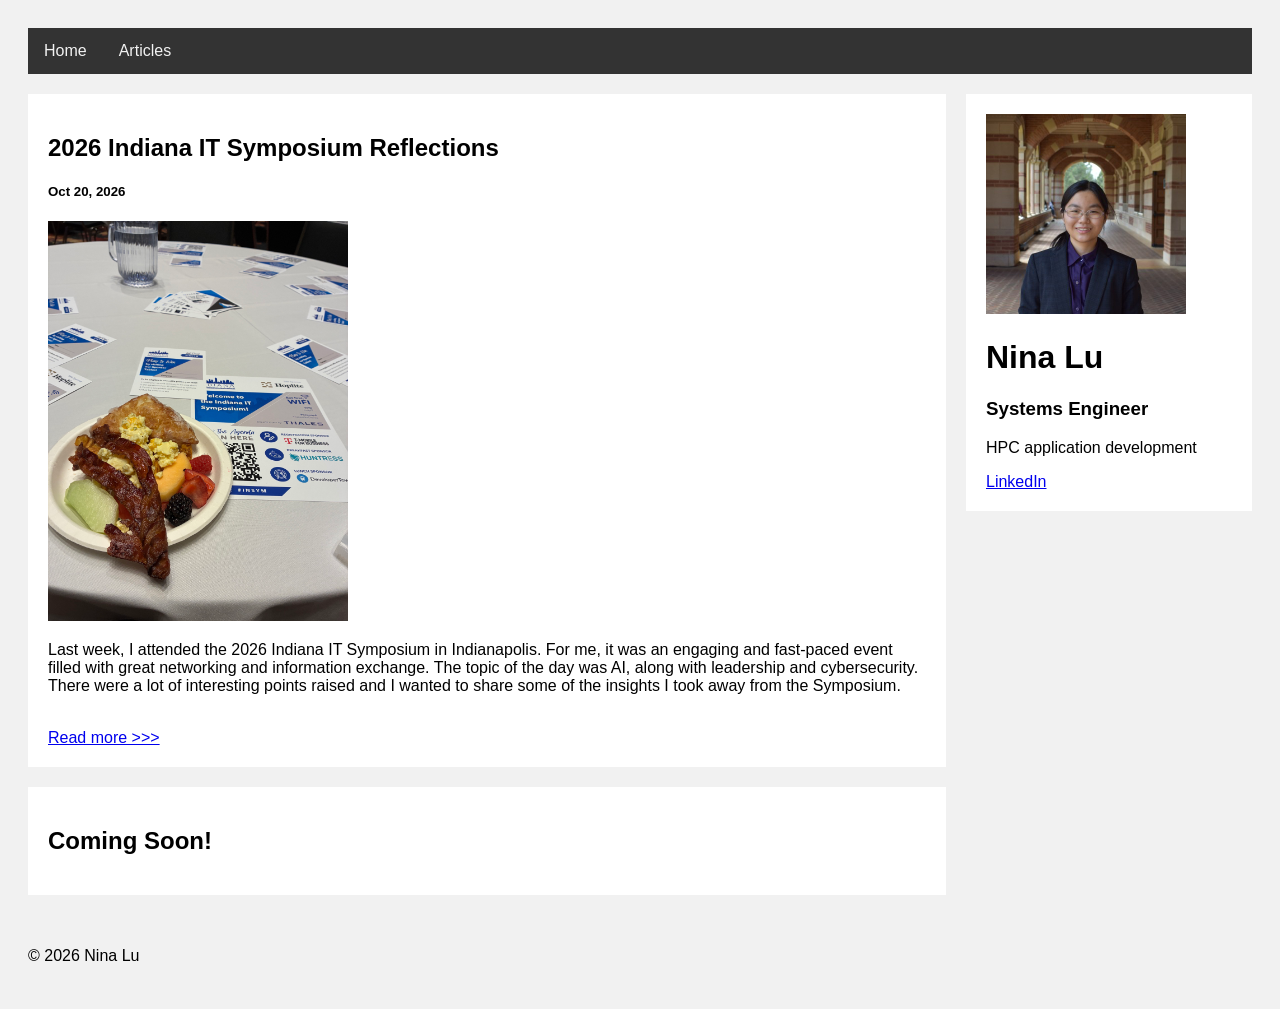
<file: index.html>
<!DOCTYPE html>
<html>
<head>
  <title>Nina Lu</title>
  <meta name="viewport" content="width=device-width, initial-scale=1">
  <link rel="canonical" href="https://ninal.net/">
  <link rel="stylesheet" type="text/css" href="style.css">
</head>
<body>
<div class="topnav">
  <a href="">Home</a>
  <a href="articles/index">Articles</a>
</div>
<div class="row">
  <div class="column articles">
    <div class="card">
      <h2>2026 Indiana IT Symposium Reflections</h2>
      <h5>Oct 20, 2026</h5>
      <img class="article-image" src="img/indysim1.jpg" height="400"/>
      <br>
      <p>Last week, I attended the 2026 Indiana IT Symposium in Indianapolis. For me, it was an engaging and fast-paced event filled with great networking and information exchange. The topic of the day was AI, along with leadership and cybersecurity. There were a lot of interesting points raised and I wanted to share some of the insights I took away from the Symposium.</p>
      <br>
      <a href="articles/indysim26">Read more >>></a>
    </div>
    <div class="card">
      <h2>Coming Soon!</h2>
    </div>
  </div>
  <div class="column profile">
    <div class="card">
      <img class="profile-picture" src="img/profile.jpg" width="200"/>
      <h1 class="name">Nina Lu</h1>
      <h3 class="title">Systems Engineer</h3>
      <p>
        HPC application development
      </p>
      <a href="https://www.linkedin.com/in/ninalu3/">LinkedIn</a>
    </div>
  </div>
</div>
<br>
<br>
<p>&copy; 2026 Nina Lu</p>
</body>
</html>
</file>
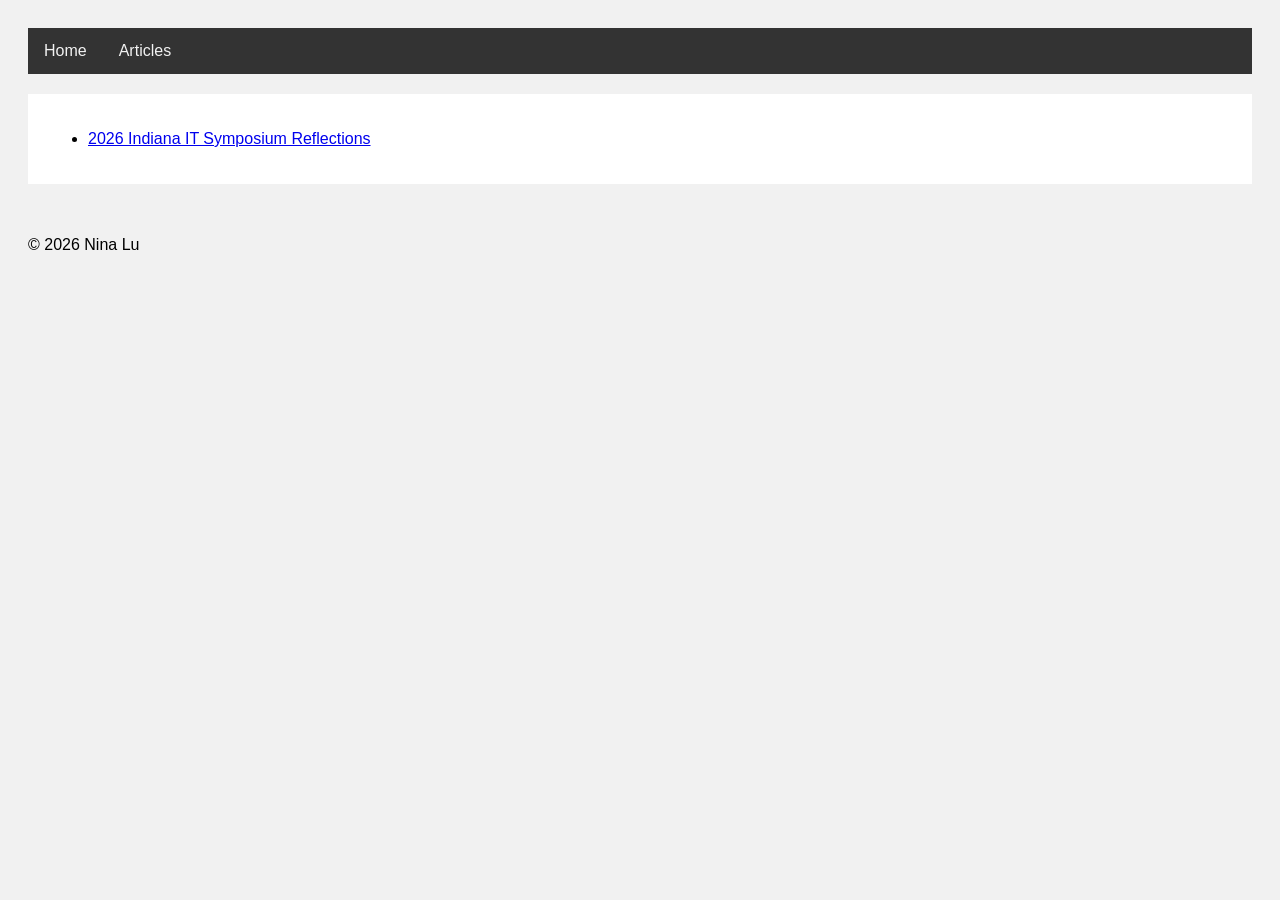
<file: articles/index.html>
<!DOCTYPE html>
<html>
<head>
  <title>Nina Lu</title>
  <meta name="viewport" content="width=device-width, initial-scale=1">
  <link rel="stylesheet" type="text/css" href="../style.css">
</head>
<body>
<div class="topnav">
  <a href="/">Home</a>
  <a href="">Articles</a>
</div>
<div class="card">
  <ul>
    <li><a href="indysim26">2026 Indiana IT Symposium Reflections</a></li>
  </ul>
</div>
<br>
<br>
<p>&copy; 2026 Nina Lu</p>
</body>
</html>
</file>
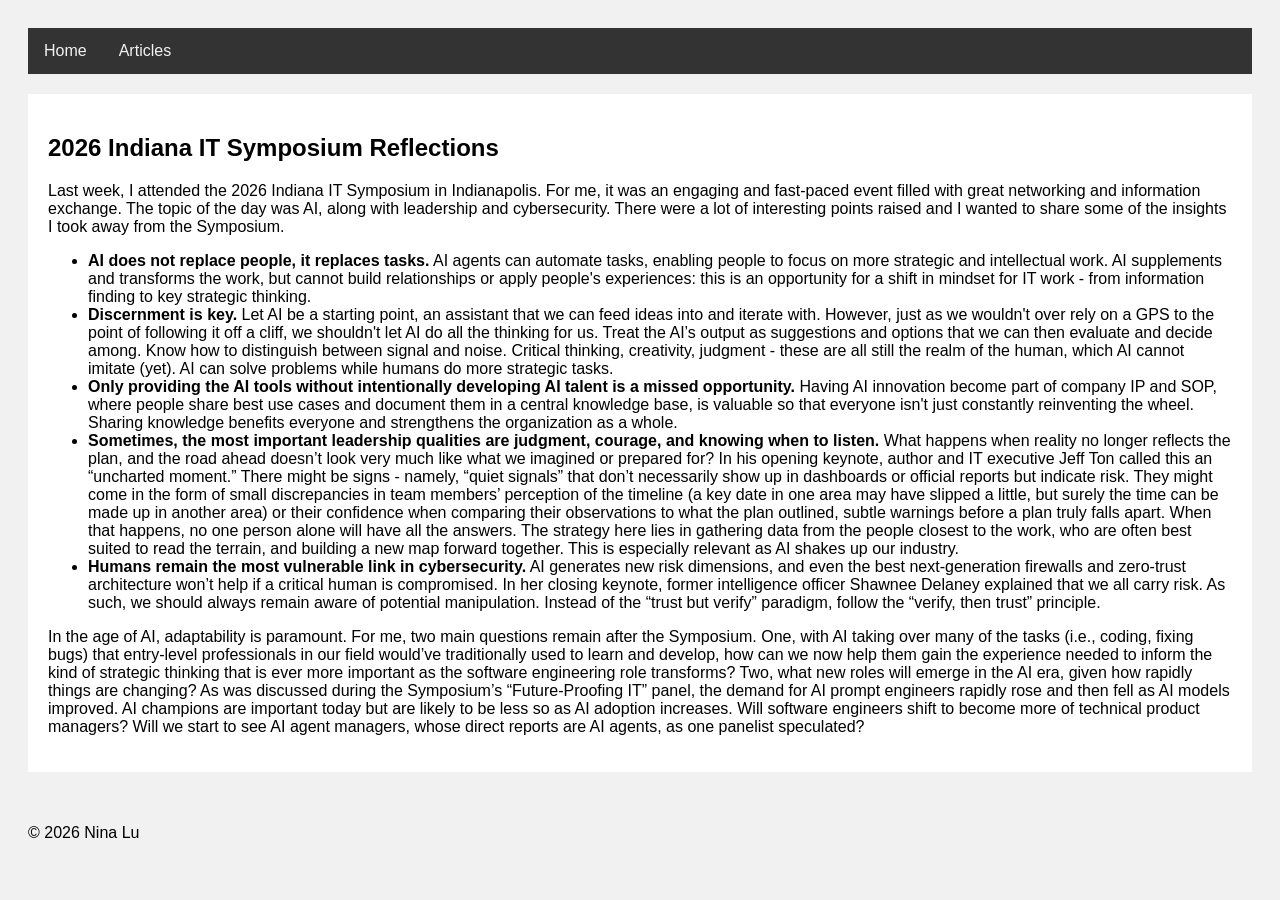
<file: articles/indysim26.html>
<!DOCTYPE html>
<html lang="en">
<head>
<title>2026 Indiana IT Symposium Reflections</title>
<meta charset="utf-8">
<meta name="viewport" content="width=device-width, initial-scale=1">
<link rel="stylesheet" type="text/css" href="../style.css">
</head>
<body>

<div class="topnav">
  <a href="/">Home</a>
  <a href="index">Articles</a>
</div>

<div class="card">
  <h2>2026 Indiana IT Symposium Reflections</h2>
  <p>Last week, I attended the 2026 Indiana IT Symposium in Indianapolis. For me, it was an engaging and fast-paced event filled with great networking and information exchange. The topic of the day was AI, along with leadership and cybersecurity. There were a lot of interesting points raised and I wanted to share some of the insights I took away from the Symposium.</p>
  <ul>
    <li><strong>AI does not replace people, it replaces tasks.</strong> AI agents can automate tasks, enabling people to focus on more strategic and intellectual work. AI supplements and transforms the work, but cannot build relationships or apply people's experiences: this is an opportunity for a shift in mindset for IT work - from information finding to key strategic thinking.</li>
    <li><strong>Discernment is key.</strong> Let AI be a starting point, an assistant that we can feed ideas into and iterate with. However, just as we wouldn't over rely on a GPS to the point of following it off a cliff, we shouldn't let AI do all the thinking for us. Treat the AI’s output as suggestions and options that we can then evaluate and decide among. Know how to distinguish between signal and noise. Critical thinking, creativity, judgment - these are all still the realm of the human, which AI cannot imitate (yet). AI can solve problems while humans do more strategic tasks.</li>
    <li><strong>Only providing the AI tools without intentionally developing AI talent is a missed opportunity.</strong> Having AI innovation become part of company IP and SOP, where people share best use cases and document them in a central knowledge base, is valuable so that everyone isn't just constantly reinventing the wheel. Sharing knowledge benefits everyone and strengthens the organization as a whole.</li>
    <li><strong>Sometimes, the most important leadership qualities are judgment, courage, and knowing when to listen.</strong> What happens when reality no longer reflects the plan, and the road ahead doesn’t look very much like what we imagined or prepared for? In his opening keynote, author and IT executive Jeff Ton called this an “uncharted moment.” There might be signs - namely, “quiet signals” that don’t necessarily show up in dashboards or official reports but indicate risk. They might come in the form of small discrepancies in team members’ perception of the timeline (a key date in one area may have slipped a little, but surely the time can be made up in another area) or their confidence when comparing their observations to what the plan outlined, subtle warnings before a plan truly falls apart. When that happens, no one person alone will have all the answers. The strategy here lies in gathering data from the people closest to the work, who are often best suited to read the terrain, and building a new map forward together. This is especially relevant as AI shakes up our industry.</li>
    <li><strong>Humans remain the most vulnerable link in cybersecurity.</strong> AI generates new risk dimensions, and even the best next-generation firewalls and zero-trust architecture won’t help if a critical human is compromised. In her closing keynote, former intelligence officer Shawnee Delaney explained that we all carry risk. As such, we should always remain aware of potential manipulation. Instead of the “trust but verify” paradigm, follow the “verify, then trust” principle.</li>
  </ul>
  <p>In the age of AI, adaptability is paramount. For me, two main questions remain after the Symposium. One, with AI taking over many of the tasks (i.e., coding, fixing bugs) that entry-level professionals in our field would’ve traditionally used to learn and develop, how can we now help them gain the experience needed to inform the kind of strategic thinking that is ever more important as the software engineering role transforms? Two, what new roles will emerge in the AI era, given how rapidly things are changing? As was discussed during the Symposium’s “Future-Proofing IT” panel, the demand for AI prompt engineers rapidly rose and then fell as AI models improved. AI champions are important today but are likely to be less so as AI adoption increases. Will software engineers shift to become more of technical product managers? Will we start to see AI agent managers, whose direct reports are AI agents, as one panelist speculated?</p>
</div>

<br>
<br>
<p>&copy; 2026 Nina Lu</p>

</body>
</html>
</file>
<file: style.css>
* {
  box-sizing: border-box;
}

body {
  font-family: Arial;
  padding: 20px;
  background: #f1f1f1;
}

/* Style the top navigation bar */
.topnav {
  overflow: hidden;
  background-color: #333;
}

/* Style the topnav links */
.topnav a {
  float: left;
  display: block;
  color: #f2f2f2;
  text-align: center;
  padding: 14px 16px;
  text-decoration: none;
}

/* Change color on hover */
.topnav a:hover {
  background-color: #ddd;
  color: black;
}

.column {
  float: left;
}

.profile {
  width: 25%;
  padding-left: 20px;
}

.articles {
  width: 75%;
}

/* Card effect for articles */
.card {
  background-color: white;
  padding: 20px;
  margin-top: 20px;
}

/* Clear floats after the columns */
.row:after {
  content: "";
  display: table;
  clear: both;
}

/* Responsive layout - when the screen is less than 800px wide, make the two columns stack on top of each other instead of next to each other */
@media screen and (max-width: 800px) {
  .articles, .profile {
    width: 100%;
    padding: 0;
  }
}
</file>
